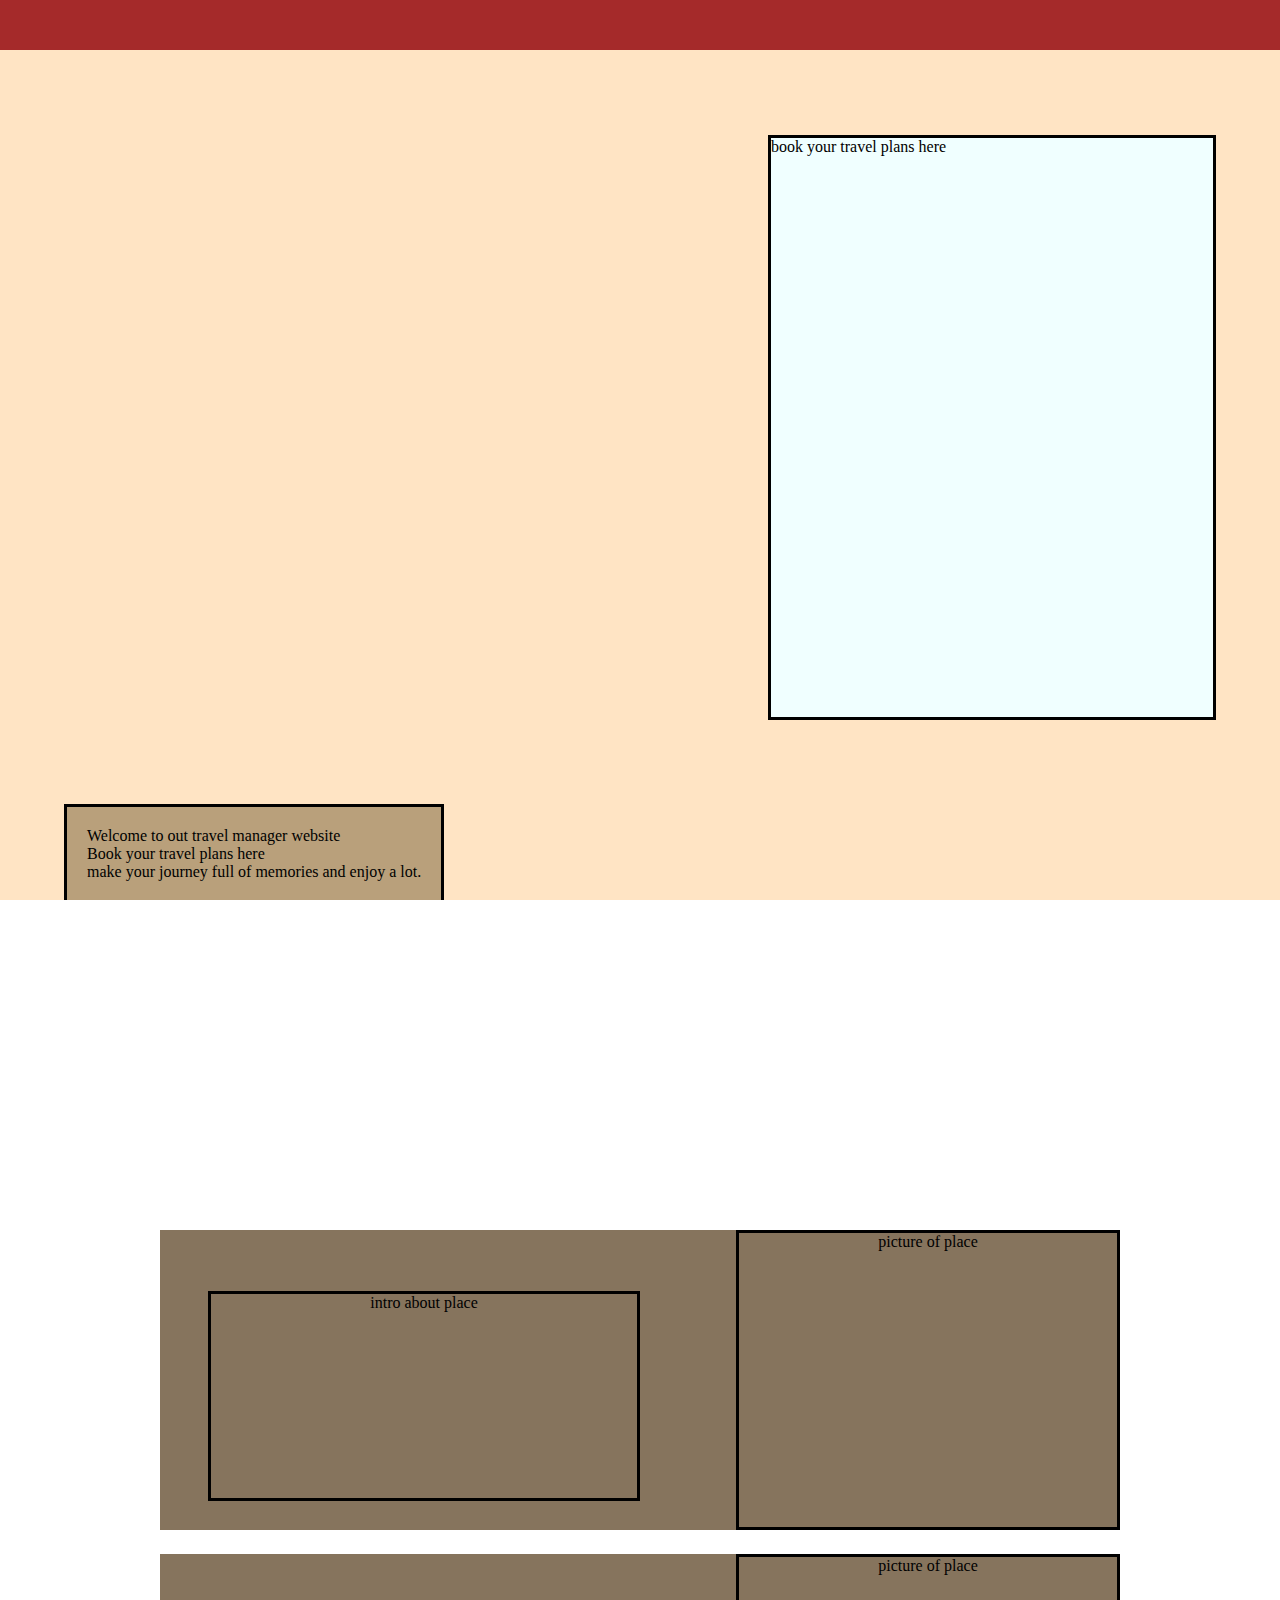
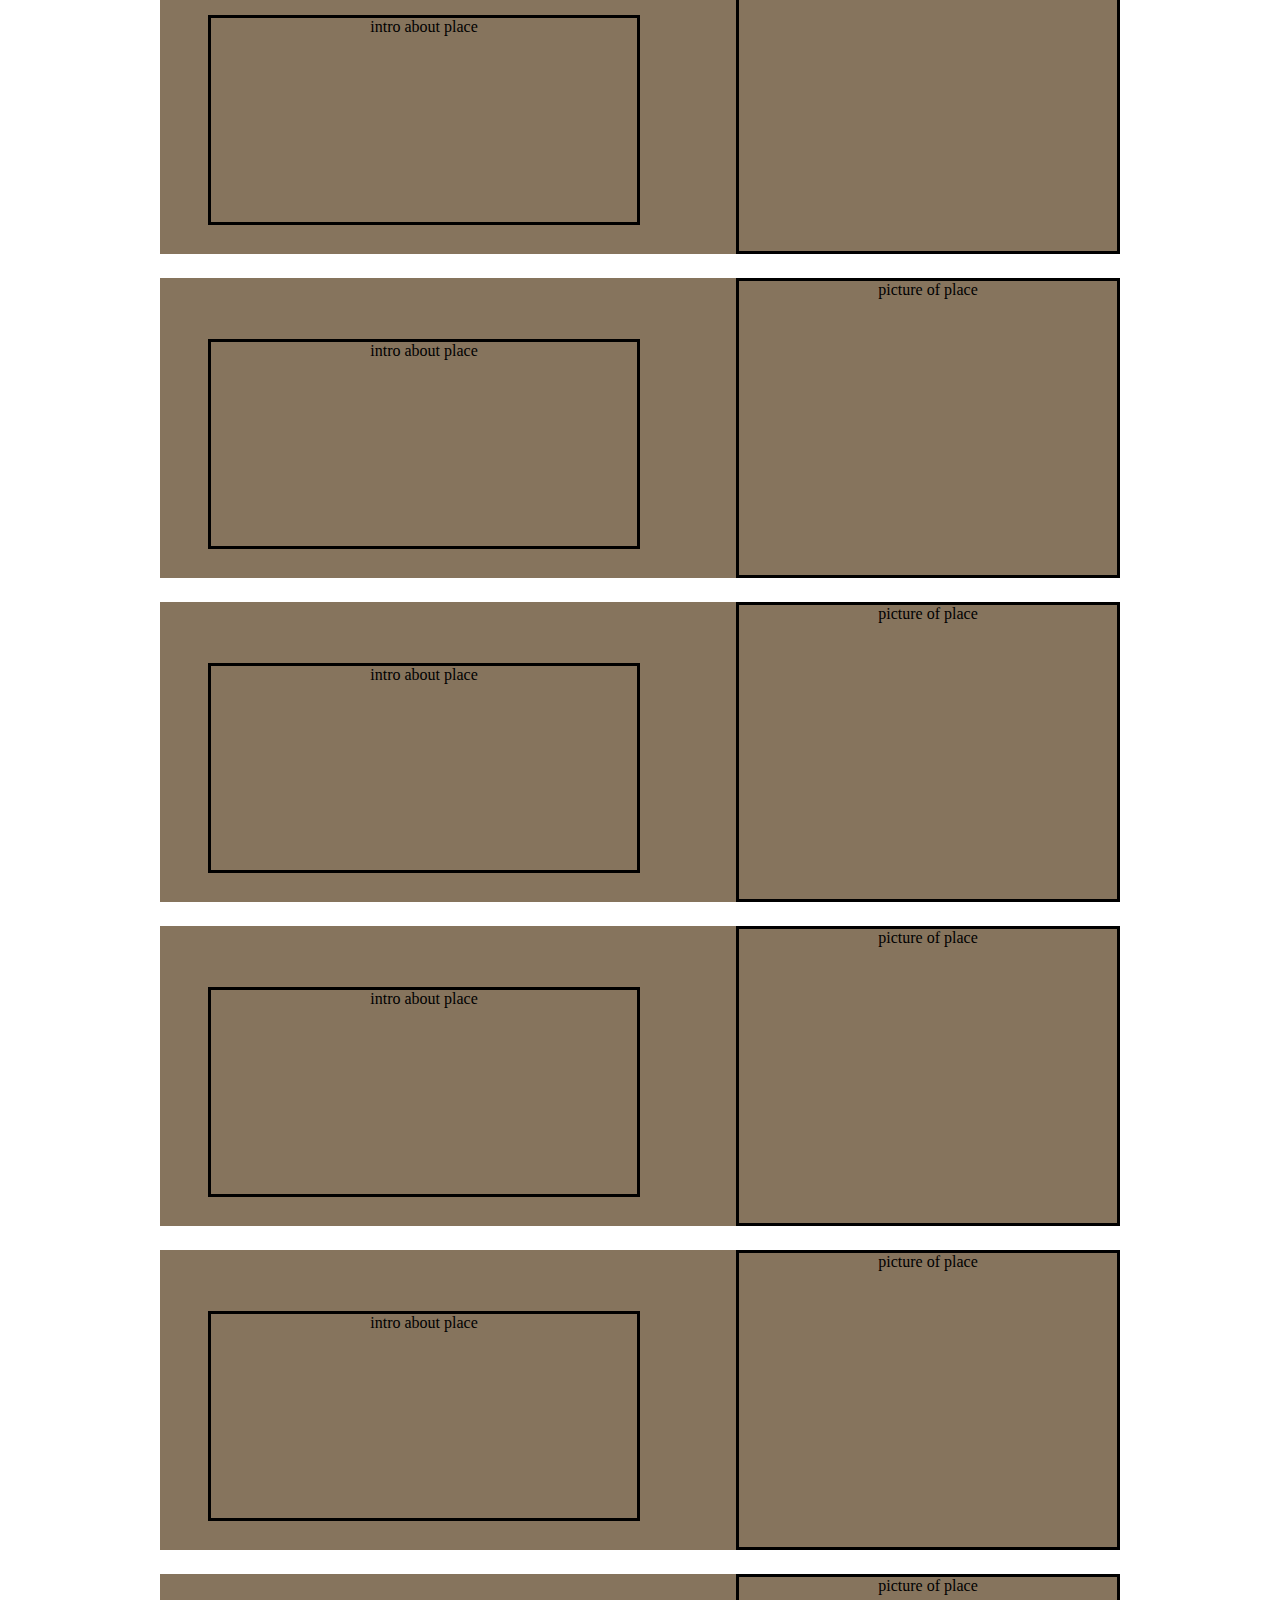
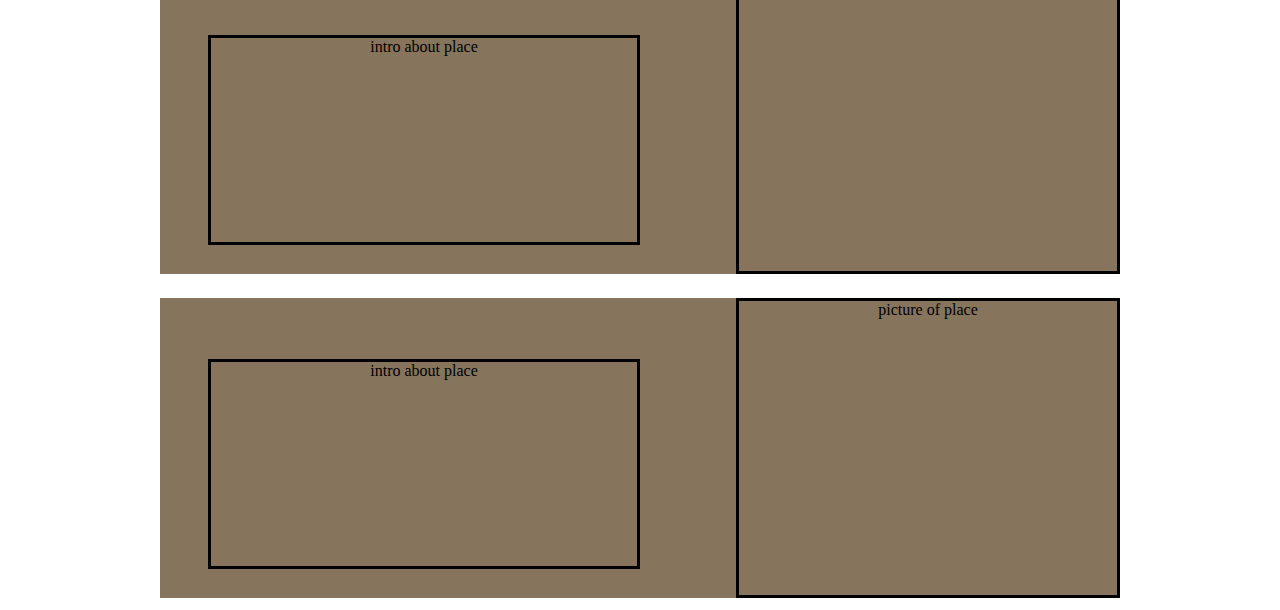
<file: basic layout/index.html>
<!DOCTYPE html>
<html lang="en">
<head>
    <meta charset="UTF-8">
    <meta name="viewport" content="width=device-width, initial-scale=1.0">
    <title>Document</title>
    <link rel="stylesheet" href="style.css">
</head>
<body>
    <div class="container">
        <nav class="nav-bar"></nav>
        <div class="landing-page">
            <p class="intro">Welcome to out travel manager website <br> Book your travel plans here <br>
                make your journey full of memories and enjoy a lot.
            </p>
            <div class="form">
                book your travel plans here
            </div>
        </div>
        <div class="introduction">
            <h1 class="heading">Find best travel places around you</h1>
            <p class="travel-intro">here comes some introduction  Determine whether each of these sets is finite, countably infinite, or uncountable. For those that are countably infinite, exhibit a one-to-one correspondence between the set of positive integers and that set: a) the negative
                integers b) the even integers c) the integers less than 100 d) the real numbers
                between 0 and 1
                2
                e) the positive integers less than 1,000,000,000 f) the integers
                that are multiples of 7</p>    
        </div>
        <div class="places">
            <div class="place">
                <p class="place-intro">intro about place</p>
                <div class="picture">picture of place</div>
            </div>
            <div class="place">
                <p class="place-intro">intro about place</p>
                <div class="picture">picture of place</div>
            </div>
            <div class="place">
                <p class="place-intro">intro about place</p>
                <div class="picture">picture of place</div>
            </div>
            <div class="place">
                <p class="place-intro">intro about place</p>
                <div class="picture">picture of place</div>
            </div>
            <div class="place">
                <p class="place-intro">intro about place</p>
                <div class="picture">picture of place</div>
            </div>
            <div class="place">
                <p class="place-intro">intro about place</p>
                <div class="picture">picture of place</div>
            </div>
            <div class="place">
                <p class="place-intro">intro about place</p>
                <div class="picture">picture of place</div>
            </div>
            <div class="place">
                <p class="place-intro">intro about place</p>
                <div class="picture">picture of place</div>
            </div>
        </div>
    </div>
    <script src="script.js" ></script>
</body>
</html>
</file>
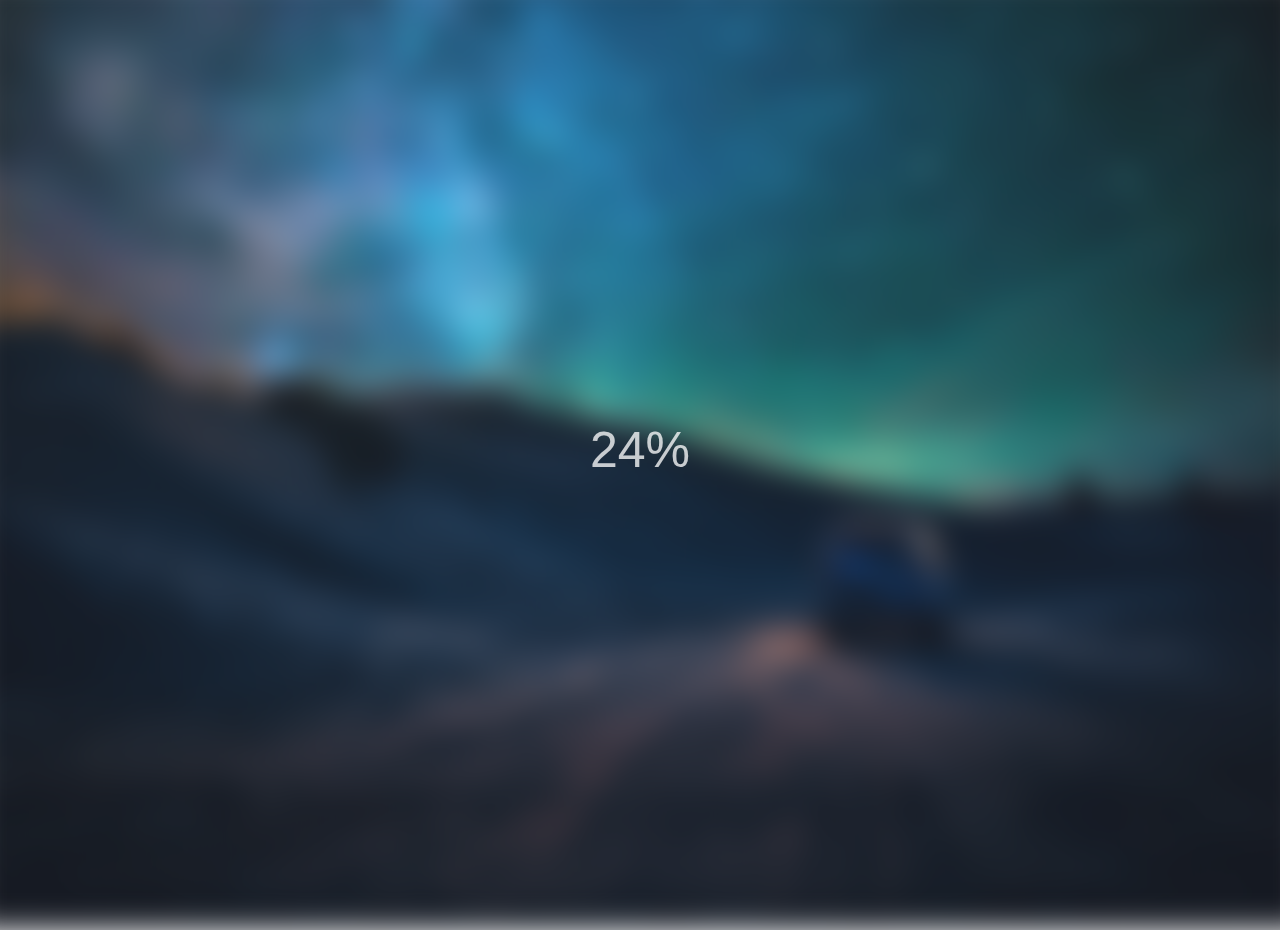
<file: blury loading/index.html>
<!DOCTYPE html>
<html lang="en">
<head>
    <meta charset="UTF-8">
    <meta name="viewport" content="width=device-width, initial-scale=1.0">
    <title>Document</title>
    <link rel="stylesheet" href="style.css">
</head>
<body>
    <div class=""><img class="bg" src="photo-1556634202-129a046351c0.jfif" alt="can`t load image"></div>
    <div class="loading-text">0%</div>
    <script src="script.js"></script>
</body>
</html>
</file>
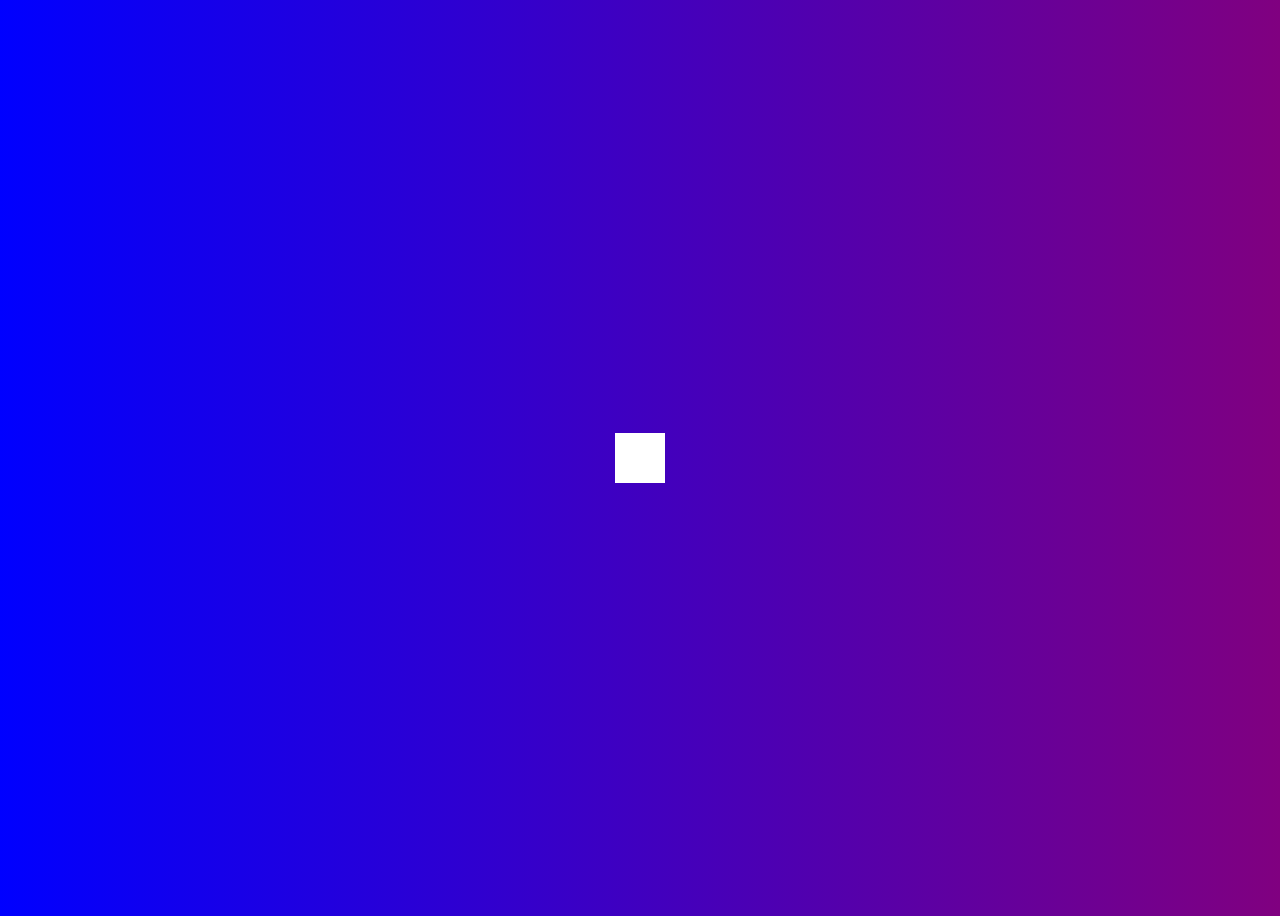
<file: hidden search/index.html>
<!DOCTYPE html>
<html lang="en">
<head>
    <meta charset="UTF-8">
    <meta name="viewport" content="width=device-width, initial-scale=1.0">
    <link rel="stylesheet" href="https://cdnjs.cloudflare.com/ajax/libs/font-awesome/5.15.2/css/all.min.css" integrity="sha512-HK5fgLBL+xu6dm/Ii3z4xhlSUyZgTT9tuc/hSrtw6uzJOvgRr2a9jyxxT1ely+B+xFAmJKVSTbpM/CuL7qxO8w==" crossorigin="anonymous" />
    <title>Document</title>
    <link rel="stylesheet" href="style.css">
</head>
<body>
    <div class="search" >
        <input type="text" id="input" placeholder="search..."/>
        <button title="button" class="btn">
            <i class="fas fa-search"></i>
        </button>
    </div>

    <script src="script.js"></script>
</body>
</html>
</file>
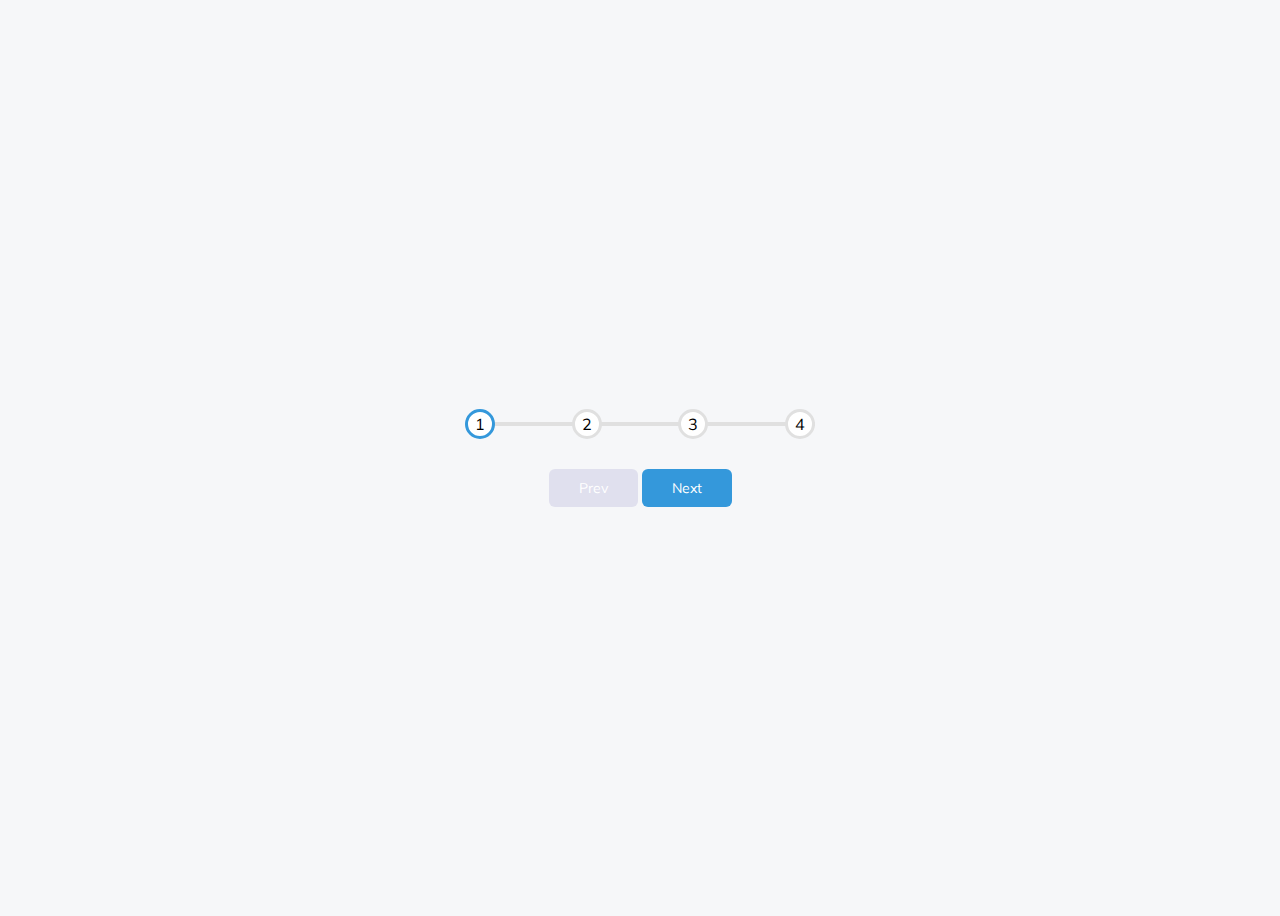
<file: progress steps/index.html>
<!DOCTYPE html>
<html lang="en">
<head>
    <meta charset="UTF-8">
    <meta name="viewport" content="width=device-width, initial-scale=1.0">
    <title>Document</title>
    <link rel="stylesheet" href="style.css">
</head>
<body>
    <div class="container">
        <div class="progress-container">
            <div class="progress" id="progress"></div>
            <div class="circle active">1</div>
            <div class="circle ">2</div>
            <div class="circle ">3</div>
            <div class="circle ">4</div>
        </div>
        <button  class="btn" id="prev" disabled>Prev</button>
        <button  id="next" class="btn">Next</button>
    </div>
    <script src="script.js"></script>
</body>
</html>
</file>
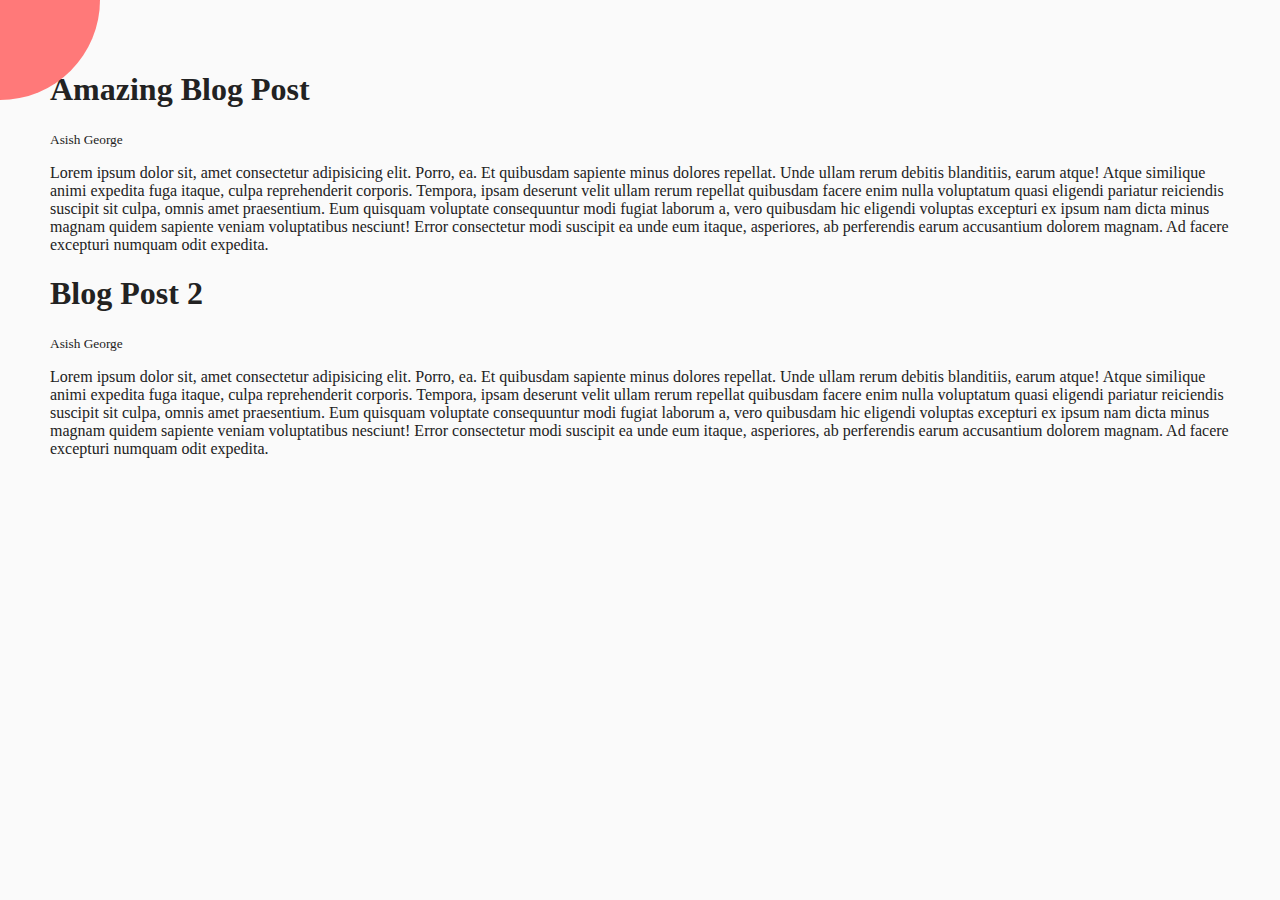
<file: rotating-panel/index.html>
<!DOCTYPE html>
<html lang="en">
<head>
    <meta charset="UTF-8">
    <meta name="viewport" content="width=device-width, initial-scale=1.0">
    <link rel="stylesheet" href="https://cdnjs.cloudflare.com/ajax/libs/font-awesome/5.15.2/css/all.min.css" integrity="sha512-HK5fgLBL+xu6dm/Ii3z4xhlSUyZgTT9tuc/hSrtw6uzJOvgRr2a9jyxxT1ely+B+xFAmJKVSTbpM/CuL7qxO8w==" crossorigin="anonymous" />
    <title>Document</title>
    <link rel="stylesheet" href="style.css">
</head>
<body>
    <div class="container ">
        <div class="circle-container ">
            <div class="circle">
                <button id="open" title="button">
                    <i class="fas fa-bars"></i>
                </button>
                <button title="button" id="close" >
                    <i class="fas fa-times"></i>
                </button>
            </div>
        </div>
        <div class="content">
            <h1>Amazing Blog Post</h1>
            <small>Asish George</small>

            <p>Lorem ipsum dolor sit, amet consectetur adipisicing elit. Porro, ea. Et quibusdam sapiente minus dolores repellat.
                Unde ullam rerum debitis blanditiis, earum atque! Atque similique animi expedita fuga itaque, culpa reprehenderit 
                corporis. Tempora, ipsam deserunt velit ullam rerum repellat quibusdam facere enim nulla voluptatum quasi eligendi 
                pariatur reiciendis suscipit sit culpa, omnis amet praesentium. Eum quisquam voluptate consequuntur modi fugiat 
                laborum a, vero quibusdam hic eligendi voluptas excepturi ex ipsum nam dicta minus magnam quidem sapiente veniam 
                voluptatibus nesciunt! Error consectetur modi suscipit ea unde eum itaque, asperiores, ab perferendis earum 
                accusantium dolorem magnam. Ad facere excepturi numquam odit expedita.</p>
            <h1>Blog Post 2</h1>
            <small>Asish George</small>
            
            <p>Lorem ipsum dolor sit, amet consectetur adipisicing elit. Porro, ea. Et quibusdam sapiente minus dolores repellat.
                Unde ullam rerum debitis blanditiis, earum atque! Atque similique animi expedita fuga itaque, culpa reprehenderit
                corporis. Tempora, ipsam deserunt velit ullam rerum repellat quibusdam facere enim nulla voluptatum quasi eligendi
                pariatur reiciendis suscipit sit culpa, omnis amet praesentium. Eum quisquam voluptate consequuntur modi fugiat
                laborum a, vero quibusdam hic eligendi voluptas excepturi ex ipsum nam dicta minus magnam quidem sapiente veniam
                voluptatibus nesciunt! Error consectetur modi suscipit ea unde eum itaque, asperiores, ab perferendis earum
                accusantium dolorem magnam. Ad facere excepturi numquam odit expedita.</p>
        </div>
    </div>

    <nav>
        <ul>
            <li><i class="fas fa-home"></i>Home</li>
            <li><i class="fas fa-user-alt"></i>About</li>
            <li><i class="fas fa-envelope"></i>Contact Us</li>
        </ul>
    </nav>
    <script src="script.js" ></script>
</body>
</html>
</file>
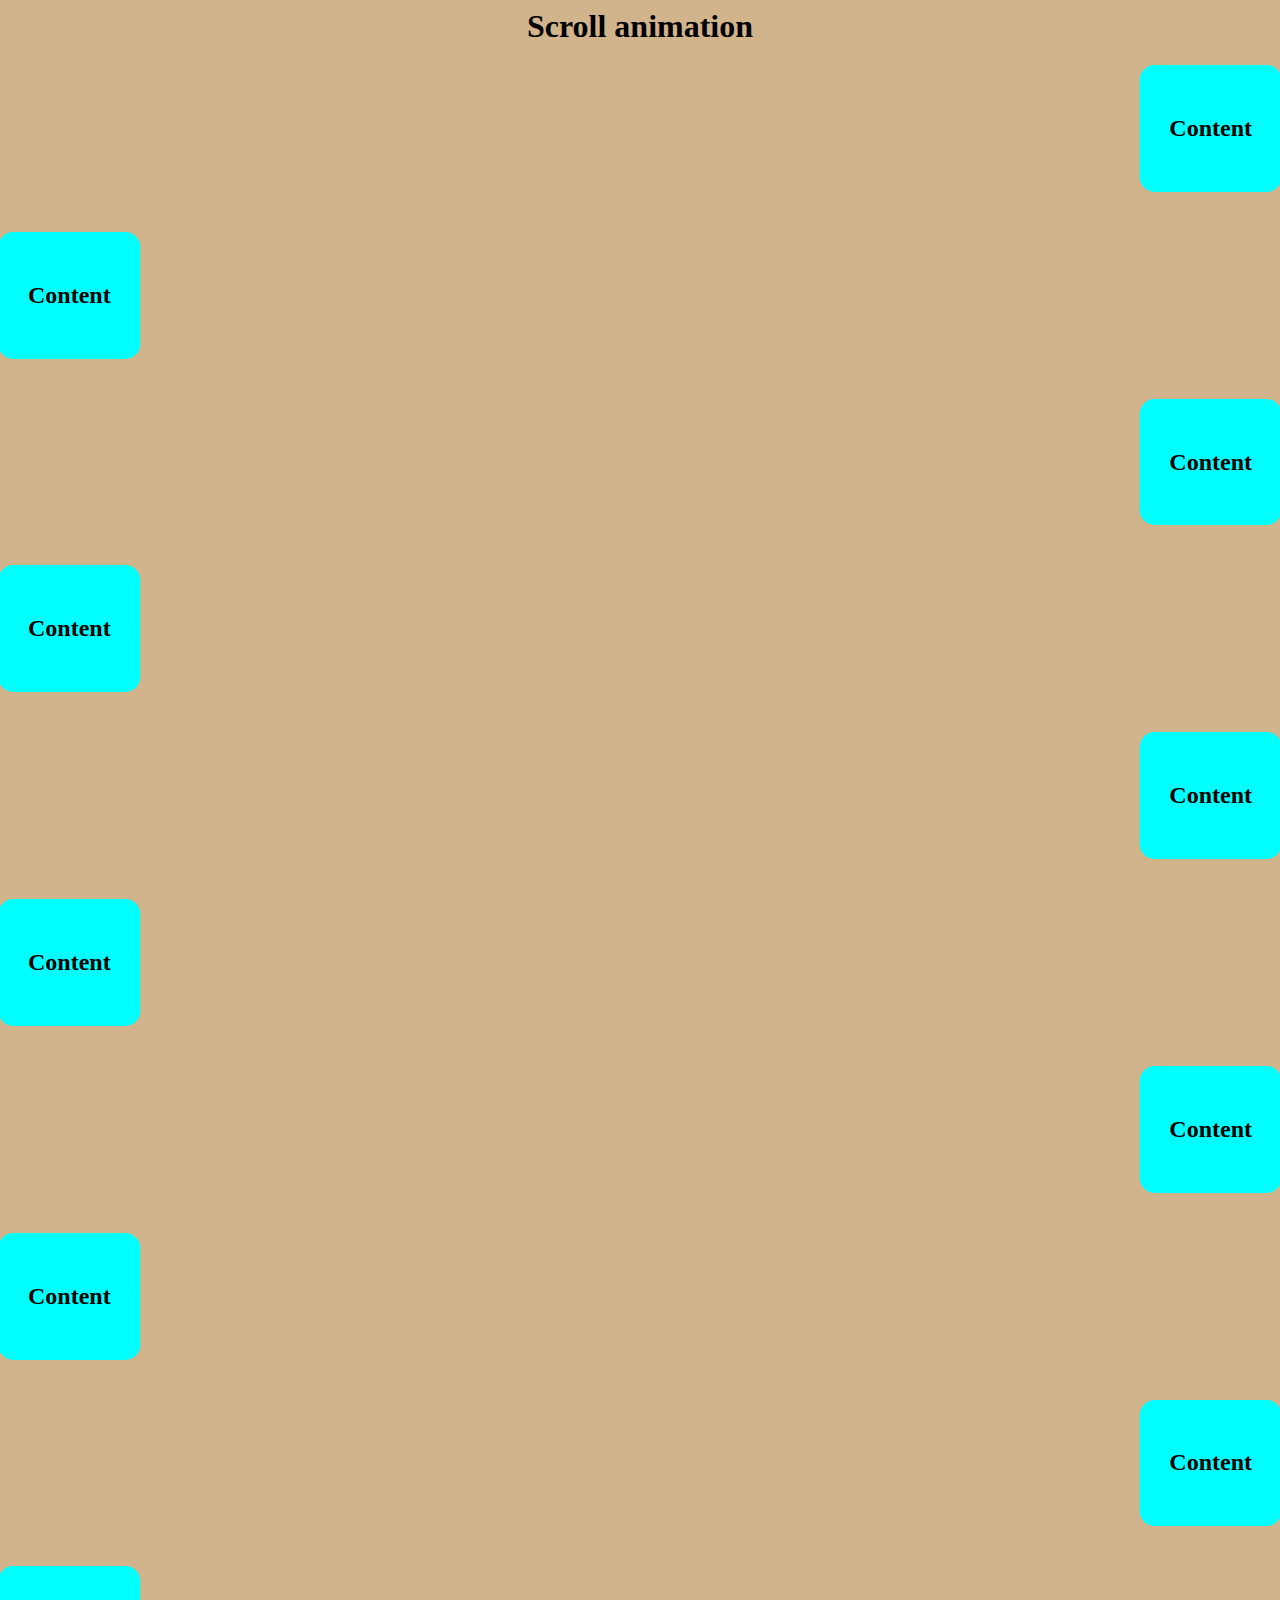
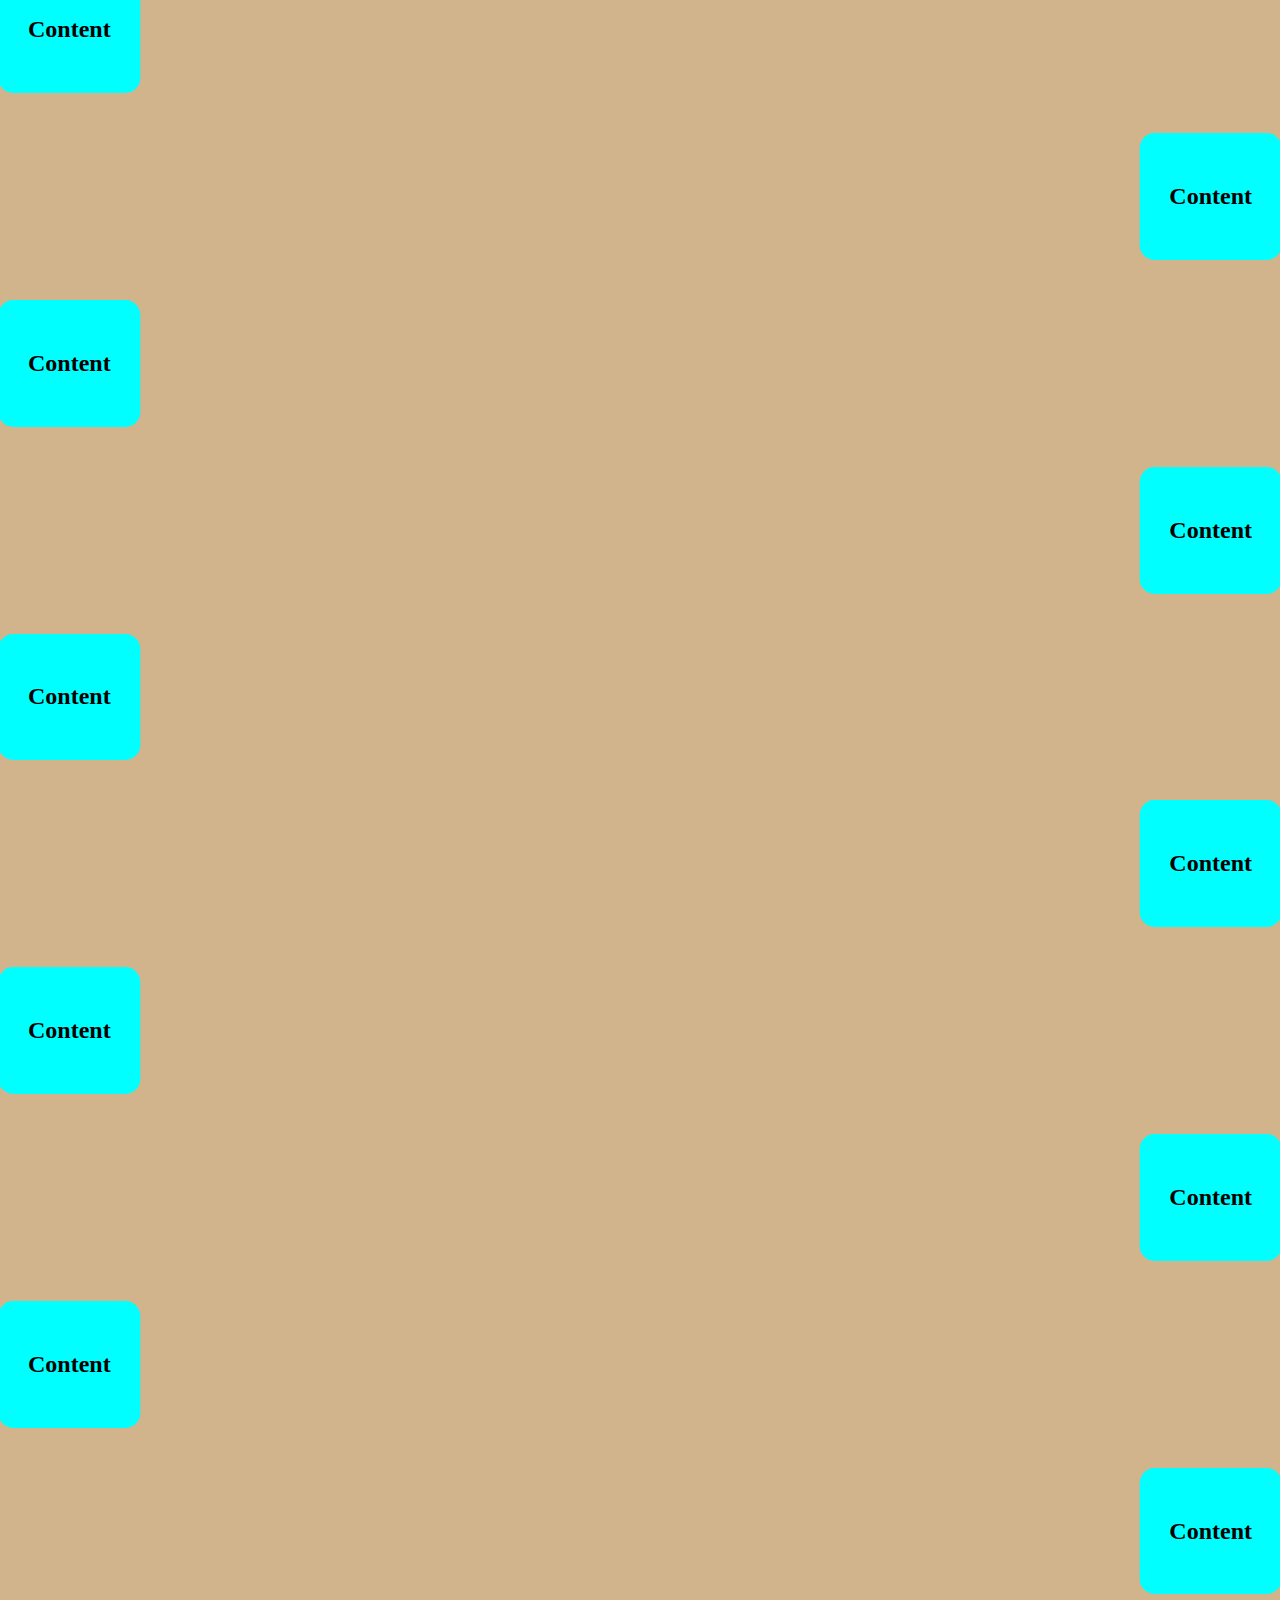
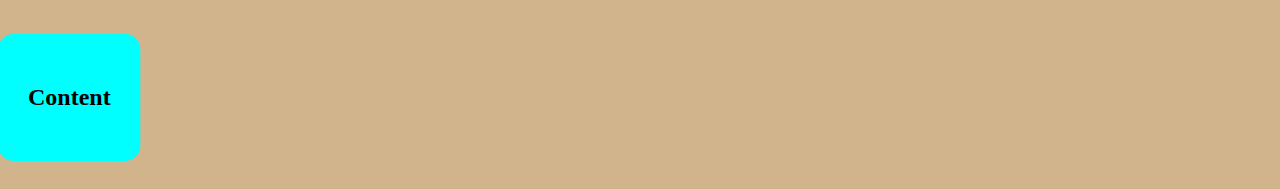
<file: scroll animation/index.html>
<!DOCTYPE html>
<html lang="en">
<head>
    <meta charset="UTF-8">
    <meta name="viewport" content="width=device-width, initial-scale=1.0">
    <title>scroll animation</title>
    <link rel="stylesheet" href="style.css">
</head>
<body>
    <h1>Scroll animation</h1>
    <div class="box"><h2>Content</h2></div>
    <div class="box"><h2>Content</h2></div>
    <div class="box"><h2>Content</h2></div>
    <div class="box"><h2>Content</h2></div>
    <div class="box"><h2>Content</h2></div>
    <div class="box"><h2>Content</h2></div>
    <div class="box"><h2>Content</h2></div>
    <div class="box"><h2>Content</h2></div>
    <div class="box"><h2>Content</h2></div>
    <div class="box"><h2>Content</h2></div>
    <div class="box"><h2>Content</h2></div>
    <div class="box"><h2>Content</h2></div>
    <div class="box"><h2>Content</h2></div>
    <div class="box"><h2>Content</h2></div>
    <div class="box"><h2>Content</h2></div>
    <div class="box"><h2>Content</h2></div>
    <div class="box"><h2>Content</h2></div>
    <div class="box"><h2>Content</h2></div>
    <div class="box"><h2>Content</h2></div>
    <div class="box"><h2>Content</h2></div>
    <script src="script.js"></script>
</body>
</html>
</file>
<file: basic layout/style.css>
*{
    box-sizing: border-box;
    overflow-x: hidden;
}
body{
    margin: 0;
}

.nav-bar{
    width: 100vw;
    height: 50px;
    background-color: brown;
    position: fixed;
    z-index: 2;
}

.landing-page{
    position: relative;
    height: 100vh;
    width: 100vw;
    background-color: bisque;
}

.intro{
    position: absolute;
    border: solid;
    padding: 20px;
    bottom: 20%;
    left: 5%;
    background-color: rgb(185, 160, 123);
    transform: translateY(200%);
    transition: transform 0.5s ease;
}
.intro.show{
    transform: translateY(0);
}
.form{
    background-color: azure;
    position: absolute;
    height: 65vh;
    border: solid;
    right: 5%;
    width: 35vw;
    bottom: 20%;
}
.introduction{
    display: flex;
    flex-direction: column;
    justify-content: center;
    align-items: center;
}

.heading{
    margin-top: 70px;
    color: brown;
    font-size: 40px;
    transform: translateY(500%);
    overflow: hidden;
    transition: transform 0.6s ease;
}

.travel-intro{
    text-align: center;
    text-wrap: wrap;
    color: rgb(116, 99, 87);
    transform: translateY(500%);
    overflow: hidden;
    transition: transform 0.6s ease;
    max-width: 800px;
}
.heading.show, .travel-intro.show{
    transform: translateY(0);
    overflow: hidden;
}

.places{
    margin-top: 70px;
    display: flex;
    flex-direction: column;
    align-items: center;
}
.place{
    width: 75vw;
    height: 300px;
    background-color: rgb(134, 116, 93);
    margin: 12px;
    position: relative;
}
.place-intro{
    position: absolute;
    left: 5%;
    top: 15%;
    width: 45%;
    border: solid;
    height: 70%;
    text-align: center;
}

.picture{
    border: solid;
    text-align: center;
    width: 40%;
    height: 100%;
    position: absolute;
    right: 0;
}
</file>
<file: blury loading/style.css>
@import url('https://fonts.googleapis.com/css?family=Ubuntu&display=swap');

*{
    box-sizing: border-box;
}

body{
    font-family: 'Roboto', sans-serif;
    margin: 0;
    display:flex;
    flex-direction: column;
    align-items: center;
    justify-content: center;
    min-height: 100vh;
    overflow:hidden;
}

.bg {
    background-size: cover;
    background-position: center;
    background-repeat: no-repeat;
    position: absolute;
    top:-30px;
    left:-30px;
    height:calc(100vh + 60px);
    width: calc(100vw + 60px);
    filter: blur(0px);
    z-index: -1;
}

.loading-text{
    font-size: 50px;
    color: #fff;
}
</file>
<file: hidden search/style.css>
*{
    box-sizing: border-box;
}
body{
    display: flex;
    background: linear-gradient(90deg, blue, purple);
    justify-content: center;
    align-items: center;
    flex-direction: column;
    min-height: 100vh;
    overflow: hidden;
}

.search{
    position: relative;
    height: 50px;
}

.search #input{
    background-color: #fff;
    padding: 10px;
    border: 0;
    height: 50px;
    width: 50px;
    font-size: 18px;
    transition: width 0.4s ease;
}
.search .btn{
    position: absolute;
    left: 0;
    top: 0;
    background-color: #fff;
    border: 0;
    height: 50px;
    width: 50px;
    font-size: 20px;
    transition: transform 0.4s ease;
}

.search.active .btn{
    transform: translateX(200px);
}

.search.active #input{
    width: 200px;
}

.search #input:focus, .search .btn:focus{
    outline: 0;
}
</file>
<file: progress steps/style.css>
@import url('https://fonts.googleapis.com/css?family=Muli&display=swap');

*{
    box-sizing: border-box;
}
body{
    background-color: #f6f7f9;
    font-family: 'Muli', sans-serif;
    display: flex;
    align-items: center;
    justify-content: center;
    min-height: 100vh;
}
.container{
    text-align: center;
}
.progress-container{
    display: flex;
    align-items: center;
    width: 350px;
    max-width: 100%;
    justify-content: space-between;
    margin-bottom: 30px;
    position: relative;
}

.progress-container::before{
    content: '';
    background-color: #e0e0e0;
    position: absolute;
    width: 100%;
    top: 50%;
    left: 0;
    height: 4px;
    z-index: -1;
    transform: translateY(-50%);

}
.progress{
    background-color: #3498db;
    position: absolute;
    width: 0%;
    top: 50%;
    left: 0;
    height: 4px;
    z-index: -1;
    transform: translateY(-50%);
    transition: 0.4 ease;
}

.circle{
    background-color: #fff;
    height: 30px;
    width: 30px;
    display: flex;
    justify-content: center;
    align-items: center;
    border: 3px solid #e0e0e0;
    border-radius: 50%;
    transition: 0.4 ease;
}
.circle.active{
    border: 3px solid #3498db;
}
.btn{
    font-family:inherit;
    font-size:14px;
    padding: 10px 30px;
    background-color: #3498db;
    color:#fff;
    border:0;
    border-radius: 6px;
    cursor: pointer;
}
.btn:active{
    transform: scale(0.98);
}

.btn:disabled{
    background-color: #e0e0ee;
    cursor:not-allowed;
}

.btn:focus{
    outline:0;
}
</file>
<file: rotating-panel/style.css>
*{
    box-sizing: border-box;
}

body{
    background-color: #333;
    color:#222;
    margin: 0;
    overflow-x:hidden;
}
.container{
    background-color: #fafafa;
    min-height: 100vh;
    width: 100vw;
    padding: 50px;
    transform-origin: top left;
    transition: transform 0.5s linear;
}

.container.show-nav{
    transform: rotate(-30deg);
}

.circle-container{
    position: fixed;
    top: -100px;
    left: -100px;
}

.circle{
    background-color: #ff7979;
    height: 200px;
    width: 200px;
    border-radius: 50%;
    position: relative;
    transition: transform 0.5s linear;
}

.circle button{
    position: absolute;
    top: 50%;
    left: 50%;
    height: 100px;
    background: transparent;
    border: none;
    font-size: 26px;
    color: #fff;
    cursor: pointer;
}

.circle button:focus{
    outline: 0;
}

.circle button#open{
    left: 60%;
}
.circle button#close{
    top: 60%;
    transform: rotate(90deg);
    transform-origin: top left;
}

.container.show-nav .circle{
    transform: rotate(-70deg);
}

nav{
    position: fixed;
    bottom: 40px;
    left: 0px;
}

nav ul{
    list-style-type: none;
    padding-left: 30px;
}

nav ul li{
    color: #fff;
    margin: 40px 0;
    transform: translateX(-100%);
    transition: transform 0.5s ease;
    cursor: pointer;
}

nav ul li i{
    font-size: 20px;
    margin-right: 10px;
}

nav ul li + li{
    margin-left: 15px;
     transform: translateX(-150%);
}

nav ul li + li + li{
    margin-left: 30px;
     transform: translateX(-200%);
}
.container.show-nav + nav li{
    transform: translateX(0);
    transition-delay: 0.4s;
}
</file>
<file: scroll animation/style.css>
*{
    box-sizing: border-box;
}
body{
    background-color: tan;
    display: flex;
    justify-content: center;
    align-items: center;
    flex-direction: column;
}
h1{
    margin: 0;
}

.box{
    background-color: aqua;
    margin: 20px;
    padding: 30px;
    transform: translateX(400%);
    transition: transform 0.6s ease;
    border-radius: 15px;
}

.box:nth-of-type(even){
    transform: translateX(-400%);
}

.box.show{
    transform: translateX(65%);
}
.box.show:nth-of-type(even){
    transform: translateX(-65%);
}
</file>
